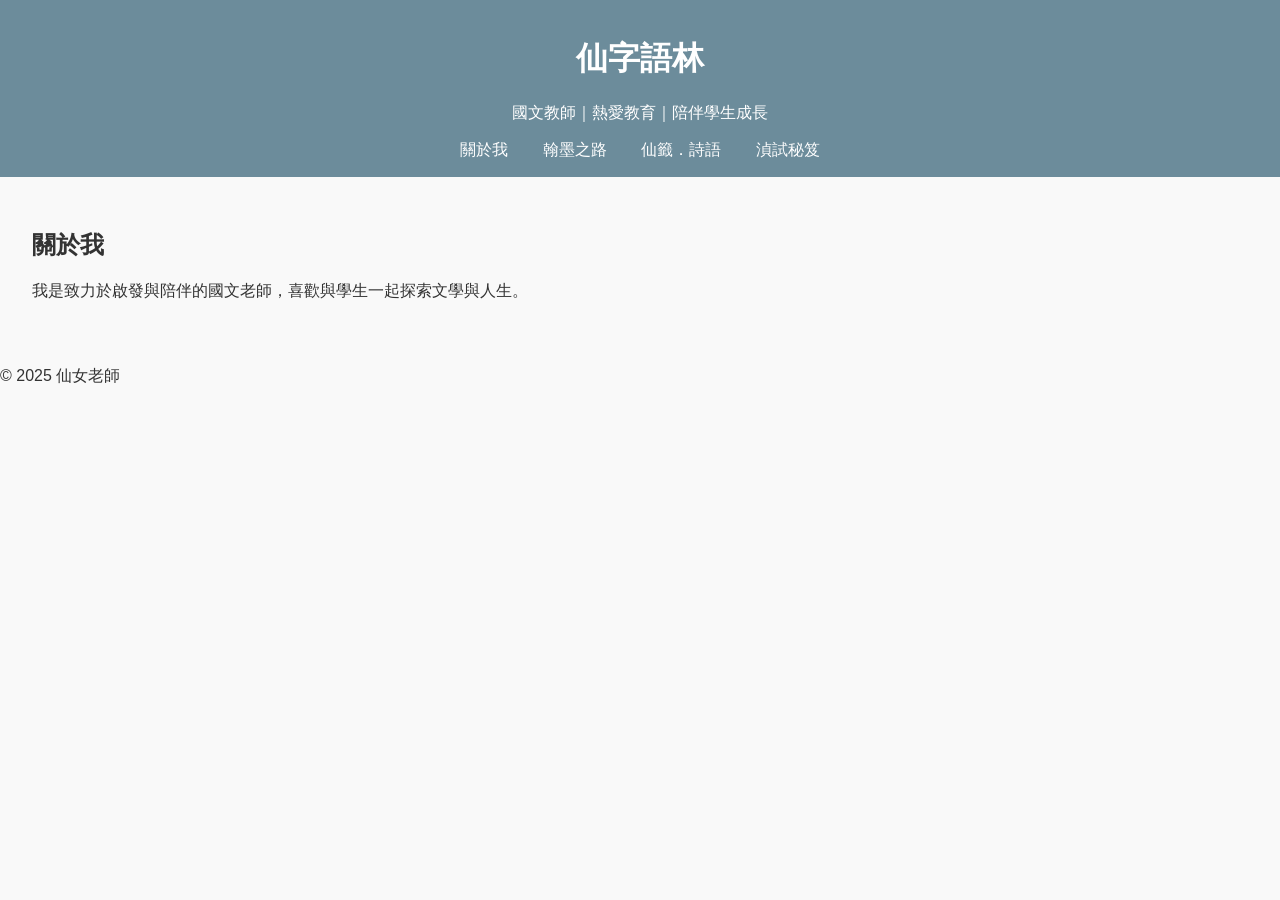
<file: index.html>
<!DOCTYPE html>
<html lang="zh-Hant">
<head>
  <meta charset="UTF-8">
  <title>我的教師履歷網站</title>
  <link rel="stylesheet" href="style.css">
</head>
<body>
  <header>
    <h1>仙字語林</h1>
    <p>國文教師｜熱愛教育｜陪伴學生成長</p>
    <nav>
      <a href="resume.html">關於我</a>
      <a href="portfolio.html">翰墨之路</a>
      <a href="lottery.html">仙籤．詩語</a>
      <a href="exam.html">湞試秘笈</a>
    </nav>
  </header>
  <main>
    <section>
      <h2>關於我</h2>
      <p>我是致力於啟發與陪伴的國文老師，喜歡與學生一起探索文學與人生。</p>
    </section>
  </main>
  <footer>
    <p>© 2025 仙女老師</p>
  </footer>
</body>
</html>
</file>
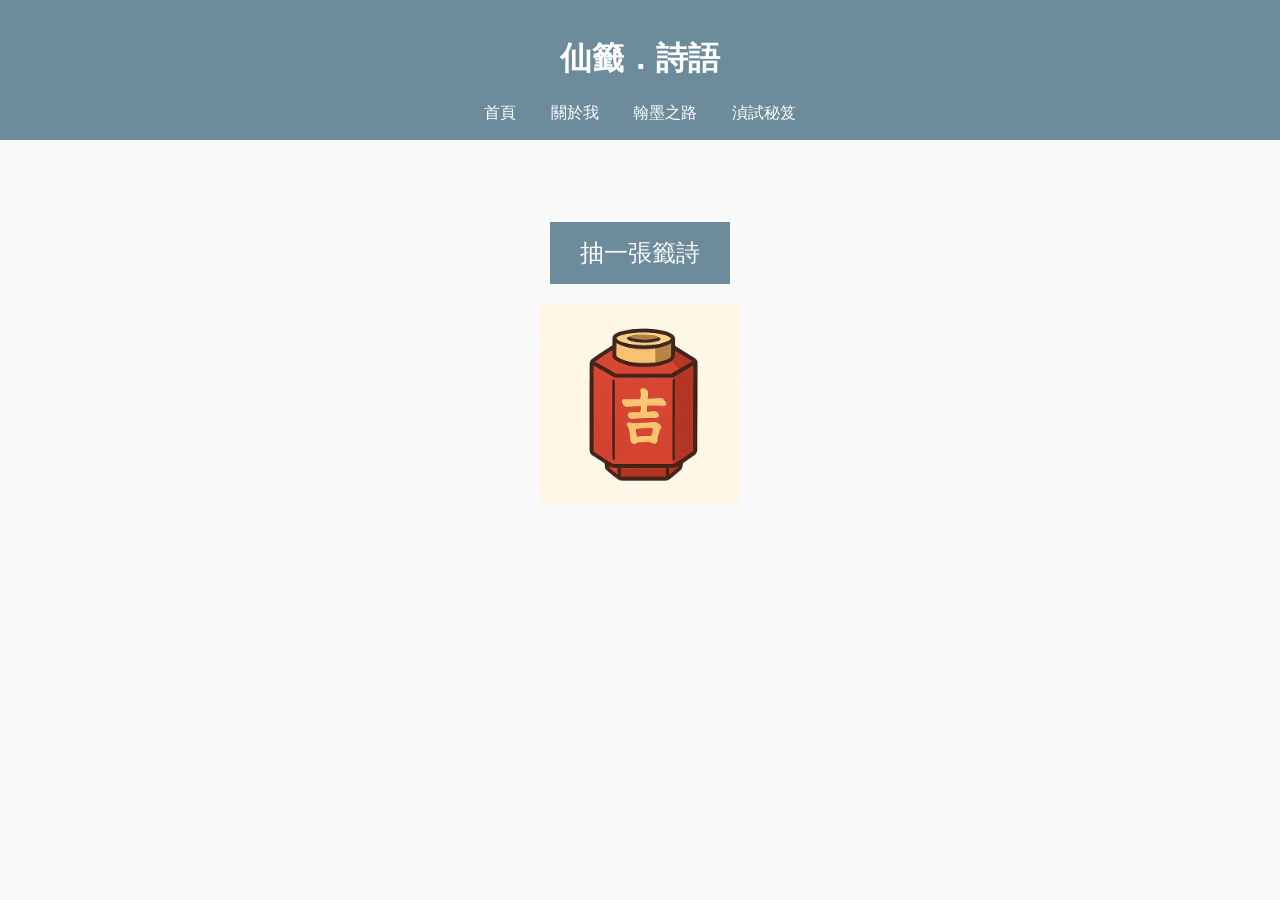
<file: lottery.html>
<!DOCTYPE html>
<html lang="zh-Hant">
<head>
  <meta charset="UTF-8" />
  <title>仙籤．詩語</title>
  <link rel="stylesheet" href="style.css" />
</head>
<body>
  <header>
    <h1>仙籤．詩語</h1>
    <nav>
      <a href="index.html">首頁</a>
      <a href="resume.html">關於我</a>
      <a href="portfolio.html">翰墨之路</a>
      <a href="exam.html">湞試秘笈</a>
    </nav>
  </header>
  <main class="lottery-main">
    <button id="drawBtn">抽一張籤詩</button>
    <div><img id="animation" src="frames/frame1.png" style="max-width:200px;" /></div>
    <div id="output"></div>
  </main>
  <script src="lottery.js"></script>
</body>
</html>
</file>
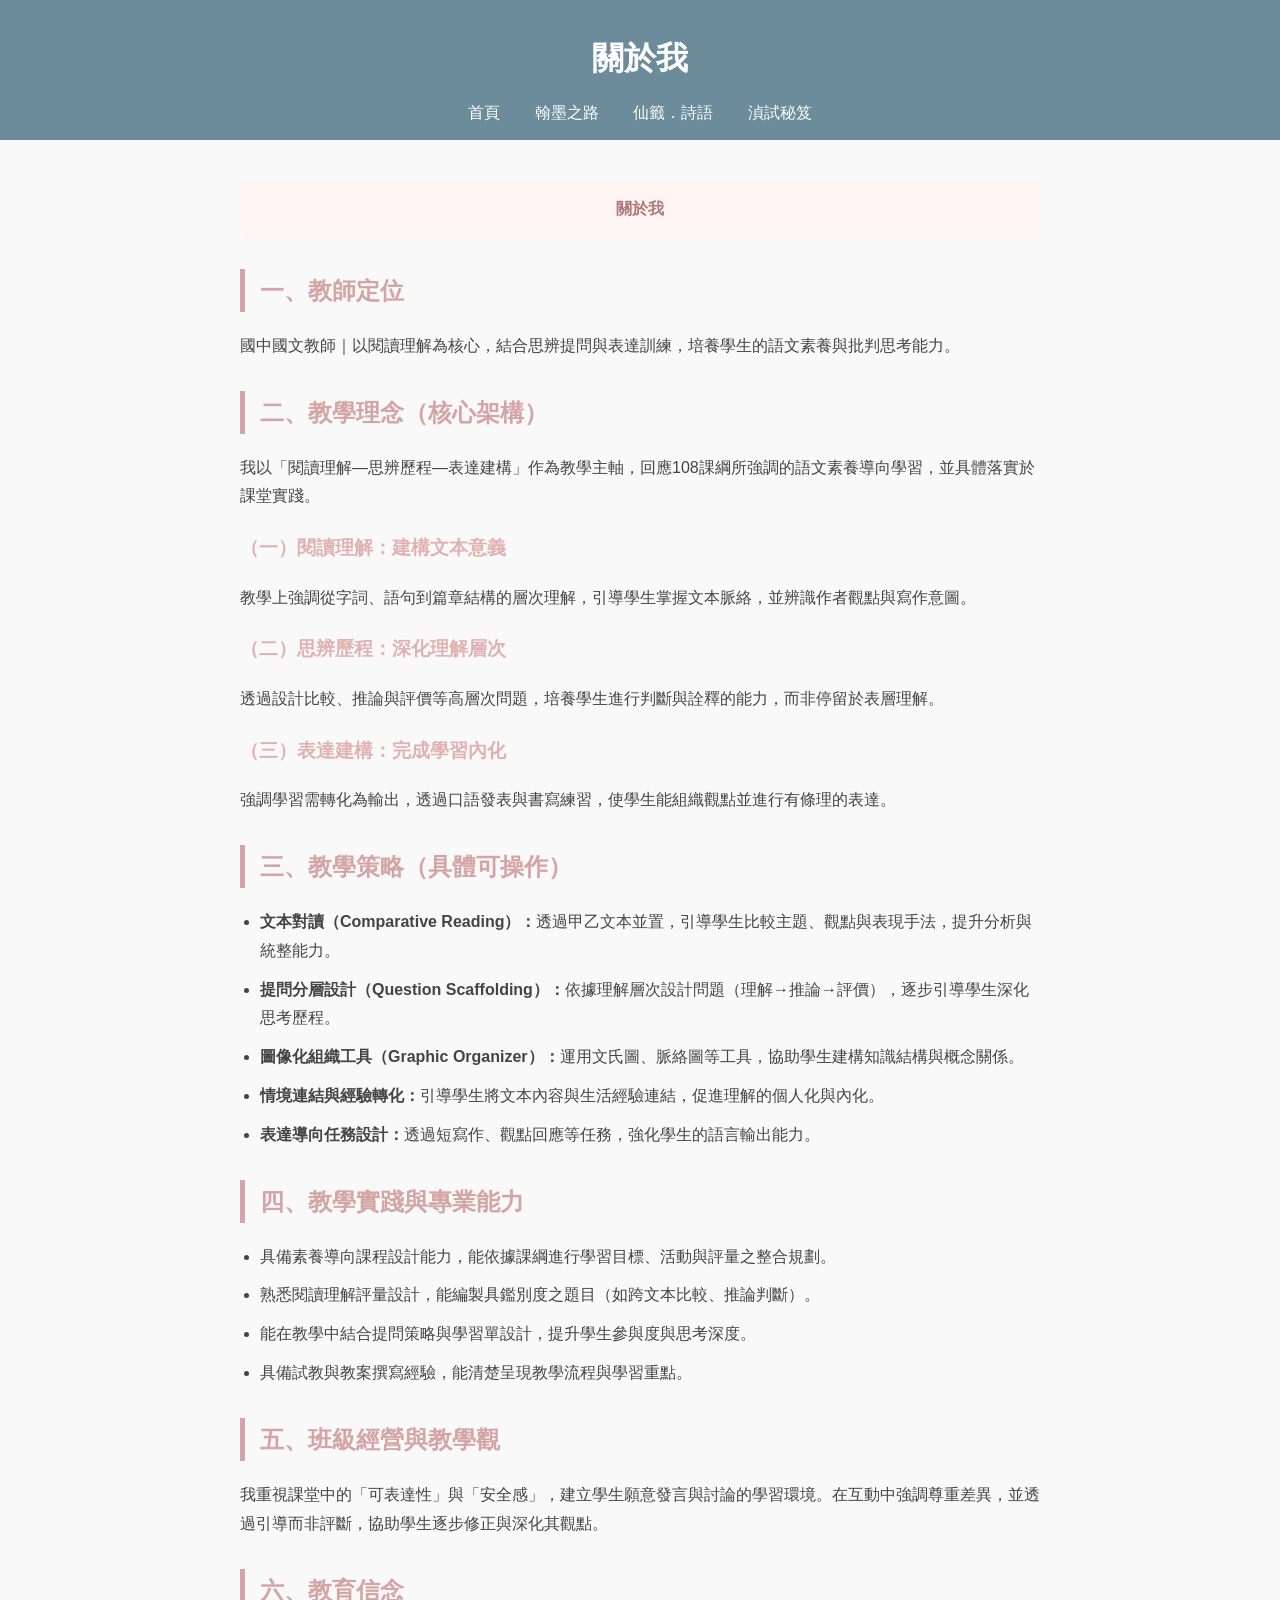
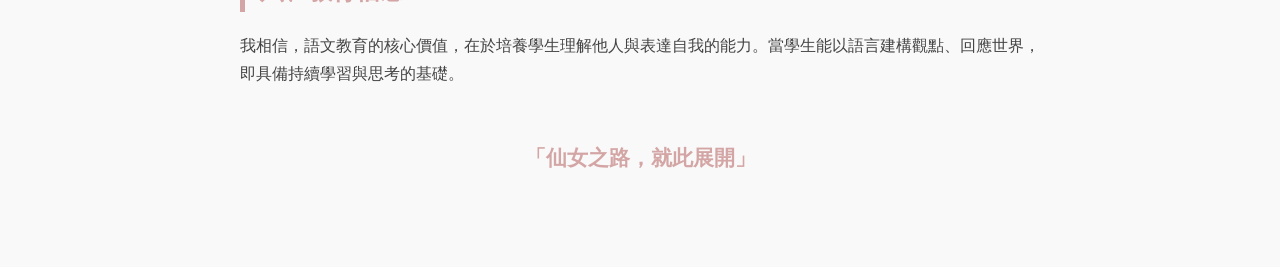
<file: resume.html>
<!DOCTYPE html>
<html lang="zh-Hant">
<head>
  <meta charset="UTF-8">
  <title>教師履歷 - 關於我</title>
  <link rel="stylesheet" href="style.css">
  <style>
    /* 為了讓文字排版更漂亮，加入一點簡單的頁面樣式 */
    main {
      max-width: 800px;
      margin: 40px auto;
      padding: 0 20px;
      line-height: 1.8;
      color: #444;
    }
    h2 {
      color: #d4a5a5;
      border-left: 5px solid #d4a5a5;
      padding-left: 15px;
      margin-top: 30px;
    }
    h3 {
      color: #e0b1b1;
      margin-top: 20px;
    }
    .highlight {
      background-color: #fff5f5;
      padding: 15px;
      border-radius: 8px;
      font-weight: bold;
      color: #b07a7a;
      text-align: center;
      margin-bottom: 20px;
    }
    ul {
      padding-left: 20px;
    }
    li {
      margin-bottom: 10px;
    }
    .fairy-footer {
      text-align: center;
      font-weight: bold;
      color: #d4a5a5;
      font-size: 1.3rem;
      margin-top: 50px;
      padding-bottom: 50px;
    }
  </style>
</head>
<body>
  <header>
    <h1>關於我</h1>
    <nav>
      <a href="index.html">首頁</a>
      <a href="portfolio.html">翰墨之路</a>
      <a href="lottery.html">仙籤．詩語</a>
      <a href="exam.html">湞試秘笈</a>
    </nav>
  </header>

  <main>
    <div class="highlight">
      關於我
    </div>

    <section>
      <h2>一、教師定位</h2>
      <p>國中國文教師｜以閱讀理解為核心，結合思辨提問與表達訓練，培養學生的語文素養與批判思考能力。</p>
    </section>

    <!-- 基本資料段落已依要求移除 -->

    <section>
      <h2>二、教學理念（核心架構）</h2>
      <p>我以「閱讀理解—思辨歷程—表達建構」作為教學主軸，回應108課綱所強調的語文素養導向學習，並具體落實於課堂實踐。</p>
      
      <h3>（一）閱讀理解：建構文本意義</h3>
      <p>教學上強調從字詞、語句到篇章結構的層次理解，引導學生掌握文本脈絡，並辨識作者觀點與寫作意圖。</p>

      <h3>（二）思辨歷程：深化理解層次</h3>
      <p>透過設計比較、推論與評價等高層次問題，培養學生進行判斷與詮釋的能力，而非停留於表層理解。</p>

      <h3>（三）表達建構：完成學習內化</h3>
      <p>強調學習需轉化為輸出，透過口語發表與書寫練習，使學生能組織觀點並進行有條理的表達。</p>
    </section>

    <section>
      <h2>三、教學策略（具體可操作）</h2>
      <ul>
        <li><strong>文本對讀（Comparative Reading）：</strong>透過甲乙文本並置，引導學生比較主題、觀點與表現手法，提升分析與統整能力。</li>
        <li><strong>提問分層設計（Question Scaffolding）：</strong>依據理解層次設計問題（理解→推論→評價），逐步引導學生深化思考歷程。</li>
        <li><strong>圖像化組織工具（Graphic Organizer）：</strong>運用文氏圖、脈絡圖等工具，協助學生建構知識結構與概念關係。</li>
        <li><strong>情境連結與經驗轉化：</strong>引導學生將文本內容與生活經驗連結，促進理解的個人化與內化。</li>
        <li><strong>表達導向任務設計：</strong>透過短寫作、觀點回應等任務，強化學生的語言輸出能力。</li>
      </ul>
    </section>

    <section>
      <h2>四、教學實踐與專業能力</h2>
      <ul>
        <li>具備素養導向課程設計能力，能依據課綱進行學習目標、活動與評量之整合規劃。</li>
        <li>熟悉閱讀理解評量設計，能編製具鑑別度之題目（如跨文本比較、推論判斷）。</li>
        <li>能在教學中結合提問策略與學習單設計，提升學生參與度與思考深度。</li>
        <li>具備試教與教案撰寫經驗，能清楚呈現教學流程與學習重點。</li>
      </ul>
    </section>

    <section>
      <h2>五、班級經營與教學觀</h2>
      <p>我重視課堂中的「可表達性」與「安全感」，建立學生願意發言與討論的學習環境。在互動中強調尊重差異，並透過引導而非評斷，協助學生逐步修正與深化其觀點。</p>
    </section>

    <section>
      <h2>六、教育信念</h2>
      <p>我相信，語文教育的核心價值，在於培養學生理解他人與表達自我的能力。當學生能以語言建構觀點、回應世界，即具備持續學習與思考的基礎。</p>
    </section>

    <div class="fairy-footer">
      「仙女之路，就此展開」
    </div>
  </main>
</body>
</html>
</file>
<file: style.css>
body {
  font-family: "微軟正黑體", sans-serif;
  background-color: #f9f9f9;
  color: #333;
  margin: 0;
  padding: 0;
}

header {
  background-color: #6c8c9b;
  color: white;
  padding: 1em;
  text-align: center;
}

nav a {
  margin: 0 15px;
  color: white;
  text-decoration: none;
}

main {
  padding: 2em;
}

.gallery img {
  width: 30%;
  margin: 1%;
  border-radius: 5px;
}

button {
  padding: 10px 20px;
  background-color: #6c8c9b;
  color: white;
  border: none;
  font-size: 16px;
  cursor: pointer;
}

button:hover {
  background-color: #4a6670;
}

#result {
  margin-top: 20px;
  font-size: 1.5em;
  color: #555;
  text-align: center;
}

.lottery-main {
  display: flex;
  flex-direction: column;
  align-items: center;
  justify-content: center;
  margin-top: 50px;
}

#drawBtn {
  font-size: 1.5em;
  padding: 15px 30px;
  margin-bottom: 20px;
  cursor: pointer;
}

#animation {
  width: 300px;
  max-width: 90%;
  margin-bottom: 20px;
}
</file>
